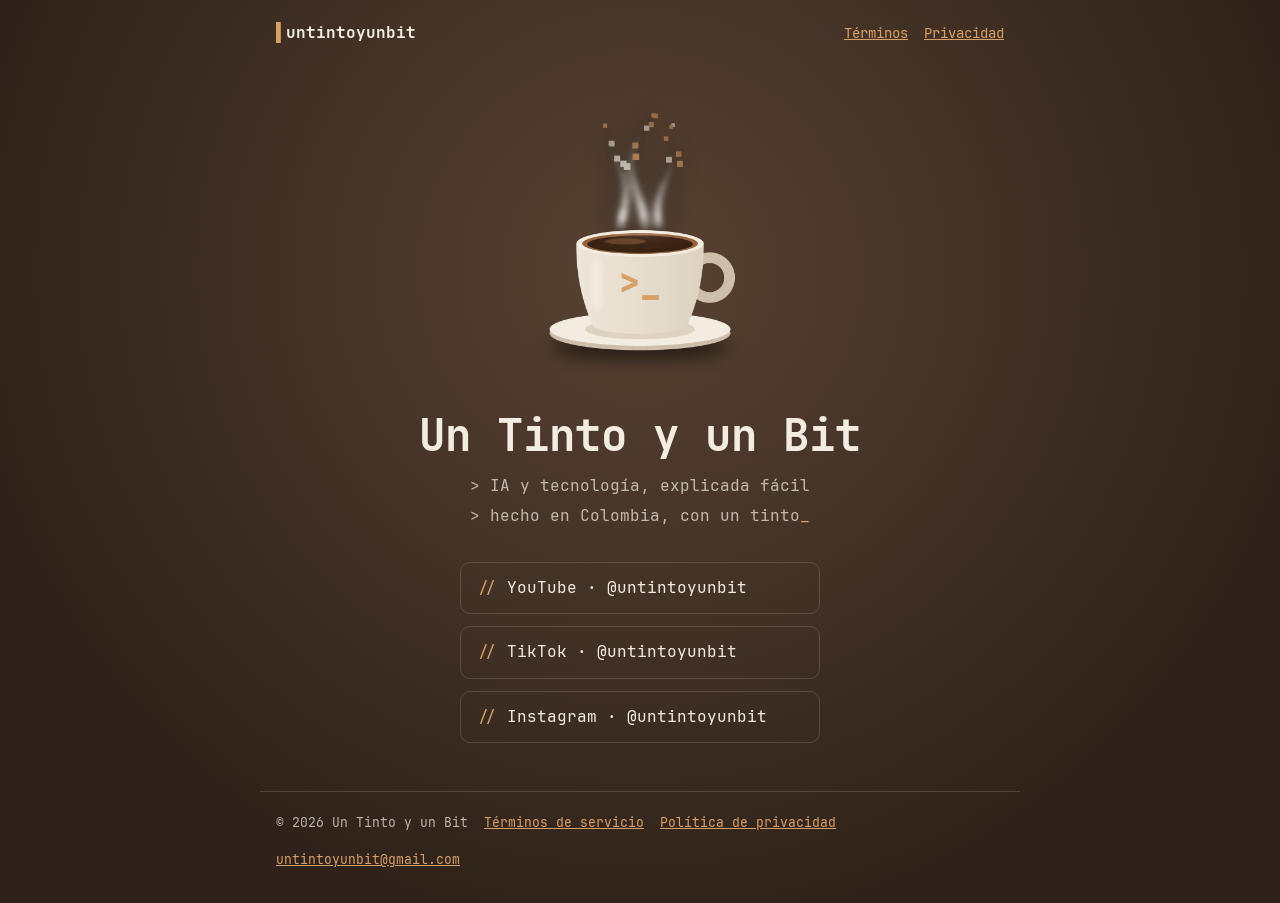
<file: index.html>
<!doctype html>
<html lang="es">
<head>
  <meta charset="utf-8">
  <meta name="viewport" content="width=device-width, initial-scale=1">
  <title>Un Tinto y un Bit | IA y tecnología</title>
  <meta name="description" content="Tecnología e IA explicadas fácil, por niveles. Hecho en Colombia, con un tinto.">
  <link rel="icon" type="image/png" href="recursos/icono.png">
  <link rel="stylesheet" href="recursos/estilo.css">
</head>
<body>
  <header class="cabecera">
    <a class="marca" href="./"><span class="cursor">▌</span>untintoyunbit</a>
    <nav>
      <a href="terminos.html">Términos</a>
      <a href="privacidad.html">Privacidad</a>
    </nav>
  </header>

  <main class="portada">
    <img src="recursos/logo.png" alt="Logo de Un Tinto y un Bit: un pocillo de tinto con el símbolo de una terminal">
    <h1>Un Tinto y un Bit</h1>
    <p class="lema">&gt; IA y tecnología, explicada fácil</p>
    <p class="lema">&gt; hecho en Colombia, con un tinto<span class="cursor">_</span></p>

    <ul class="redes">
      <li><a href="https://www.youtube.com/@untintoyunbit"><span>//</span> YouTube · @untintoyunbit</a></li>
      <li><a href="https://www.tiktok.com/@untintoyunbit"><span>//</span> TikTok · @untintoyunbit</a></li>
      <li><a href="https://www.instagram.com/untintoyunbit/"><span>//</span> Instagram · @untintoyunbit</a></li>
    </ul>
  </main>

  <footer class="pie">
    <span>© 2026 Un Tinto y un Bit</span>
    <a href="terminos.html">Términos de servicio</a>
    <a href="privacidad.html">Política de privacidad</a>
    <a href="mailto:untintoyunbit@gmail.com">untintoyunbit@gmail.com</a>
  </footer>
</body>
</html>
</file>
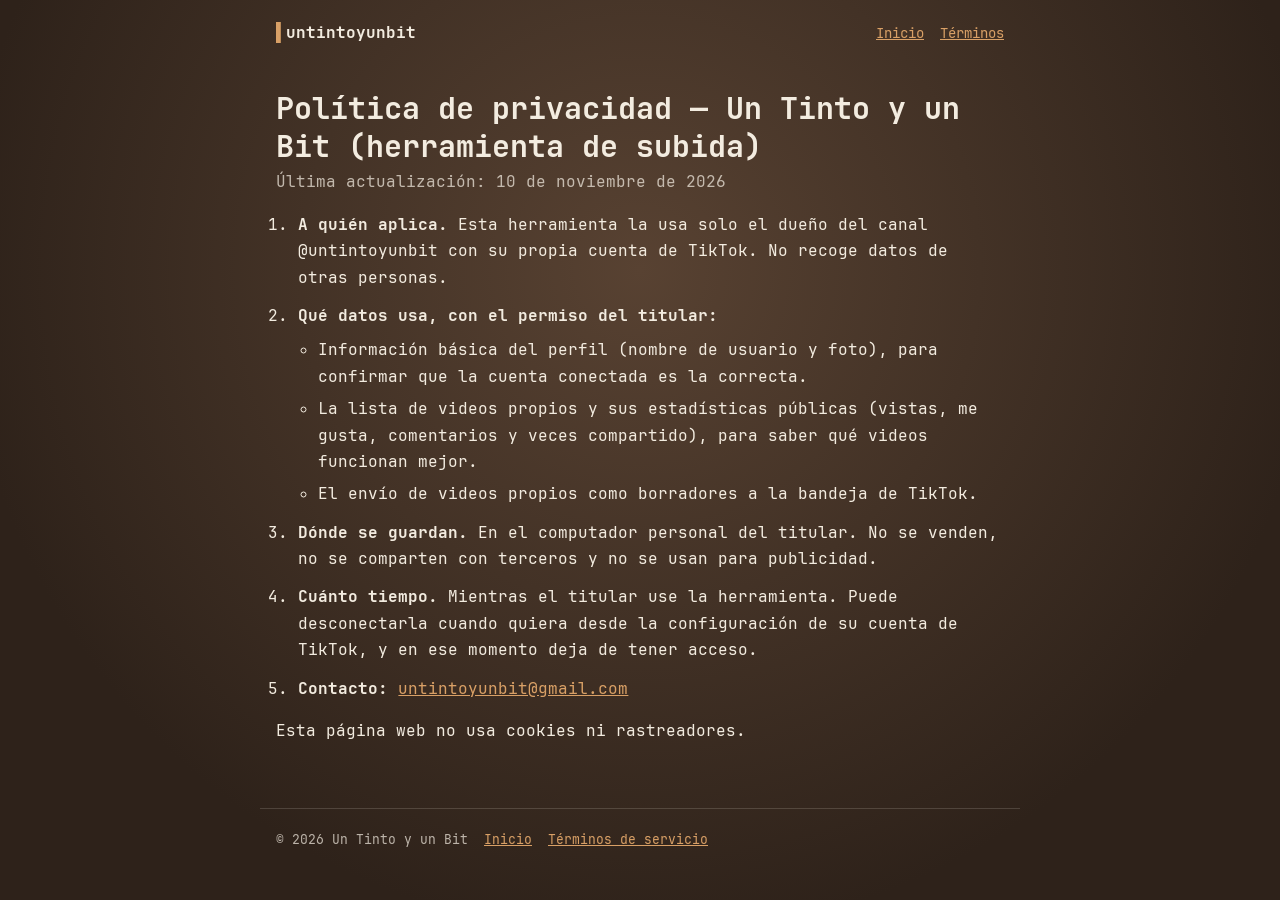
<file: privacidad.html>
<!doctype html>
<html lang="es">
<head>
  <meta charset="utf-8">
  <meta name="viewport" content="width=device-width, initial-scale=1">
  <title>Política de privacidad | Un Tinto y un Bit</title>
  <link rel="icon" type="image/png" href="recursos/icono.png">
  <link rel="stylesheet" href="recursos/estilo.css">
</head>
<body>
  <header class="cabecera">
    <a class="marca" href="./"><span class="cursor">▌</span>untintoyunbit</a>
    <nav>
      <a href="./">Inicio</a>
      <a href="terminos.html">Términos</a>
    </nav>
  </header>

  <main class="texto">
    <h1>Política de privacidad — Un Tinto y un Bit (herramienta de subida)</h1>
    <p class="fecha">Última actualización: 10 de noviembre de 2026</p>
    <ol>
      <li><strong>A quién aplica.</strong> Esta herramienta la usa solo el dueño del canal @untintoyunbit con su propia
        cuenta de TikTok. No recoge datos de otras personas.</li>
      <li><strong>Qué datos usa, con el permiso del titular:</strong>
        <ul>
          <li>Información básica del perfil (nombre de usuario y foto), para confirmar que la cuenta conectada es la
            correcta.</li>
          <li>La lista de videos propios y sus estadísticas públicas (vistas, me gusta, comentarios y veces
            compartido), para saber qué videos funcionan mejor.</li>
          <li>El envío de videos propios como borradores a la bandeja de TikTok.</li>
        </ul>
      </li>
      <li><strong>Dónde se guardan.</strong> En el computador personal del titular. No se venden, no se comparten con
        terceros y no se usan para publicidad.</li>
      <li><strong>Cuánto tiempo.</strong> Mientras el titular use la herramienta. Puede desconectarla cuando quiera desde
        la configuración de su cuenta de TikTok, y en ese momento deja de tener acceso.</li>
      <li><strong>Contacto:</strong> <a href="mailto:untintoyunbit@gmail.com">untintoyunbit@gmail.com</a></li>
    </ol>
    <p>Esta página web no usa cookies ni rastreadores.</p>
  </main>

  <footer class="pie">
    <span>© 2026 Un Tinto y un Bit</span>
    <a href="./">Inicio</a>
    <a href="terminos.html">Términos de servicio</a>
  </footer>
</body>
</html>
</file>
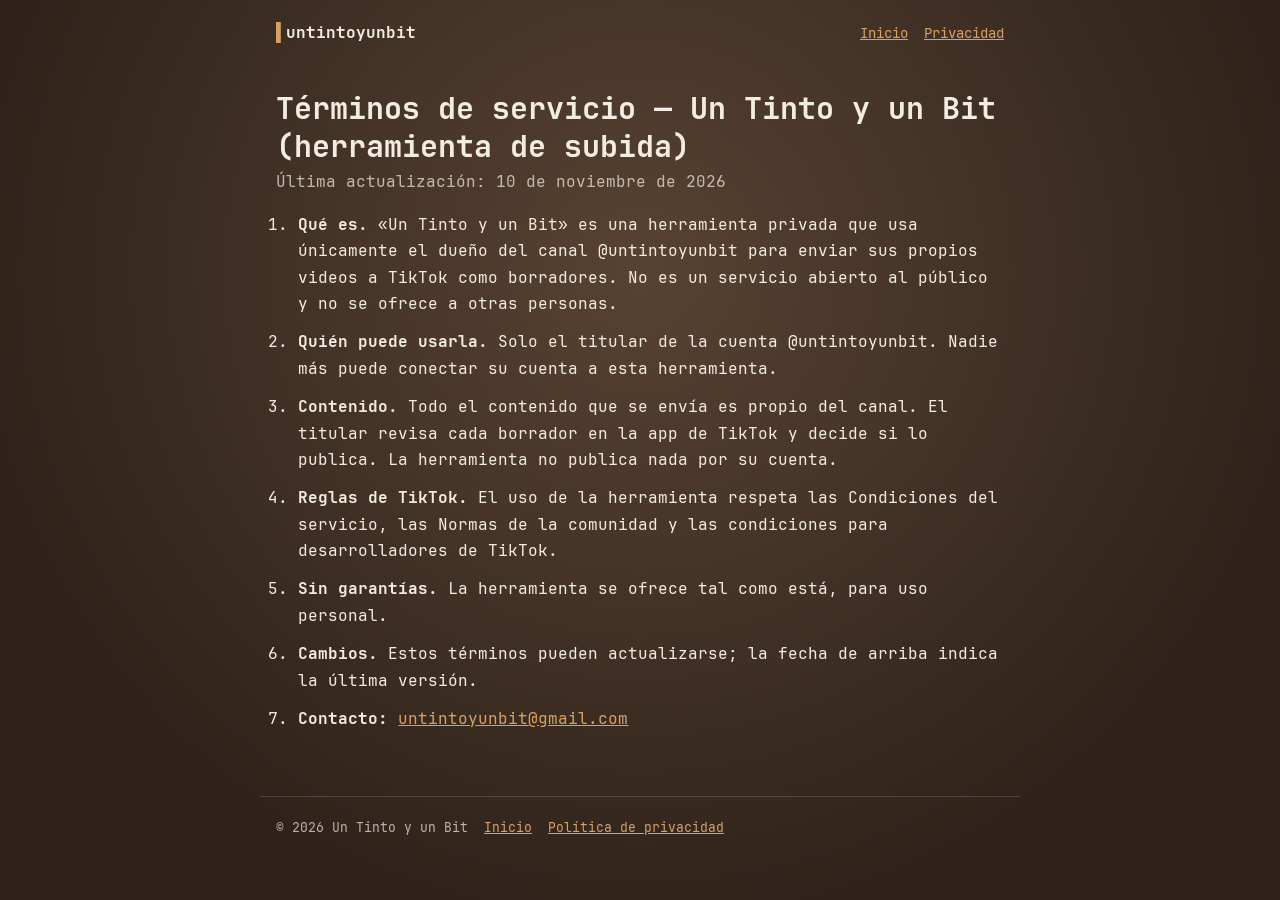
<file: terminos.html>
<!doctype html>
<html lang="es">
<head>
  <meta charset="utf-8">
  <meta name="viewport" content="width=device-width, initial-scale=1">
  <title>Términos de servicio | Un Tinto y un Bit</title>
  <link rel="icon" type="image/png" href="recursos/icono.png">
  <link rel="stylesheet" href="recursos/estilo.css">
</head>
<body>
  <header class="cabecera">
    <a class="marca" href="./"><span class="cursor">▌</span>untintoyunbit</a>
    <nav>
      <a href="./">Inicio</a>
      <a href="privacidad.html">Privacidad</a>
    </nav>
  </header>

  <main class="texto">
    <h1>Términos de servicio — Un Tinto y un Bit (herramienta de subida)</h1>
    <p class="fecha">Última actualización: 10 de noviembre de 2026</p>
    <ol>
      <li><strong>Qué es.</strong> «Un Tinto y un Bit» es una herramienta privada que usa únicamente el dueño del canal
        @untintoyunbit para enviar sus propios videos a TikTok como borradores. No es un servicio abierto al público
        y no se ofrece a otras personas.</li>
      <li><strong>Quién puede usarla.</strong> Solo el titular de la cuenta @untintoyunbit. Nadie más puede conectar su
        cuenta a esta herramienta.</li>
      <li><strong>Contenido.</strong> Todo el contenido que se envía es propio del canal. El titular revisa cada borrador
        en la app de TikTok y decide si lo publica. La herramienta no publica nada por su cuenta.</li>
      <li><strong>Reglas de TikTok.</strong> El uso de la herramienta respeta las Condiciones del servicio, las Normas de
        la comunidad y las condiciones para desarrolladores de TikTok.</li>
      <li><strong>Sin garantías.</strong> La herramienta se ofrece tal como está, para uso personal.</li>
      <li><strong>Cambios.</strong> Estos términos pueden actualizarse; la fecha de arriba indica la última versión.</li>
      <li><strong>Contacto:</strong> <a href="mailto:untintoyunbit@gmail.com">untintoyunbit@gmail.com</a></li>
    </ol>
  </main>

  <footer class="pie">
    <span>© 2026 Un Tinto y un Bit</span>
    <a href="./">Inicio</a>
    <a href="privacidad.html">Política de privacidad</a>
  </footer>
</body>
</html>
</file>
<file: recursos/estilo.css>
/* Un Tinto y un Bit — estilo de la web. Sin recursos externos: letra y logo viven en esta carpeta. */
@font-face {
  font-family: "JetBrains Mono";
  src: url("JetBrainsMono-Regular.ttf") format("truetype");
  font-weight: 400;
  font-display: swap;
}
@font-face {
  font-family: "JetBrains Mono";
  src: url("JetBrainsMono-Bold.ttf") format("truetype");
  font-weight: 700;
  font-display: swap;
}

:root {
  --cafe-centro: #584232;
  --cafe-borde: #2e221a;
  --crema: #f3ece0;
  --crema-suave: rgba(243, 236, 224, 0.72);
  --caramelo: #d9a066;
  --linea: rgba(243, 236, 224, 0.16);
}

* { box-sizing: border-box; }

html { background: var(--cafe-borde); }

body {
  margin: 0;
  min-height: 100vh;
  background: radial-gradient(ellipse at 50% 30%, var(--cafe-centro) 0%, var(--cafe-borde) 75%) fixed;
  color: var(--crema);
  font-family: "JetBrains Mono", ui-monospace, Consolas, monospace;
  font-size: 16px;
  line-height: 1.65;
}

a { color: var(--caramelo); }
a:hover { color: var(--crema); }

.cabecera {
  max-width: 760px;
  margin: 0 auto;
  padding: 20px 16px;
  display: flex;
  justify-content: space-between;
  align-items: center;
  gap: 12px;
  flex-wrap: wrap;
}
.marca {
  font-weight: 700;
  text-decoration: none;
  color: var(--crema);
}
.cursor { color: var(--caramelo); }
.cabecera nav { display: flex; gap: 16px; flex-wrap: wrap; font-size: 14px; }

main {
  max-width: 760px;
  margin: 0 auto;
  padding: 8px 16px 48px;
}

/* Portada */
.portada { text-align: center; padding-top: 16px; }
.portada img { width: min(320px, 80vw); height: auto; display: block; margin: 0 auto; }
.portada h1 { font-size: clamp(28px, 7vw, 44px); line-height: 1.15; margin: 8px 0 12px; }
.lema { color: var(--crema-suave); margin: 0 0 4px; }
.redes {
  list-style: none;
  padding: 0;
  margin: 32px auto 0;
  display: grid;
  gap: 12px;
  max-width: 360px;
}
.redes a {
  display: block;
  padding: 12px 16px;
  border: 1px solid var(--linea);
  border-radius: 10px;
  text-decoration: none;
  color: var(--crema);
  text-align: left;
}
.redes a:hover { border-color: var(--caramelo); }
.redes span { color: var(--caramelo); }

/* Páginas de texto */
.texto h1 { font-size: clamp(22px, 5vw, 30px); line-height: 1.25; margin: 16px 0 4px; }
.fecha { color: var(--crema-suave); margin-top: 0; }
.texto ol { padding-left: 1.4em; }
.texto li { margin-bottom: 12px; }
.texto ul { padding-left: 1.2em; margin-top: 8px; }
.texto ul li { margin-bottom: 6px; }

.pie {
  max-width: 760px;
  margin: 0 auto;
  padding: 20px 16px 32px;
  border-top: 1px solid var(--linea);
  font-size: 13px;
  color: var(--crema-suave);
  display: flex;
  gap: 16px;
  flex-wrap: wrap;
}
</file>
